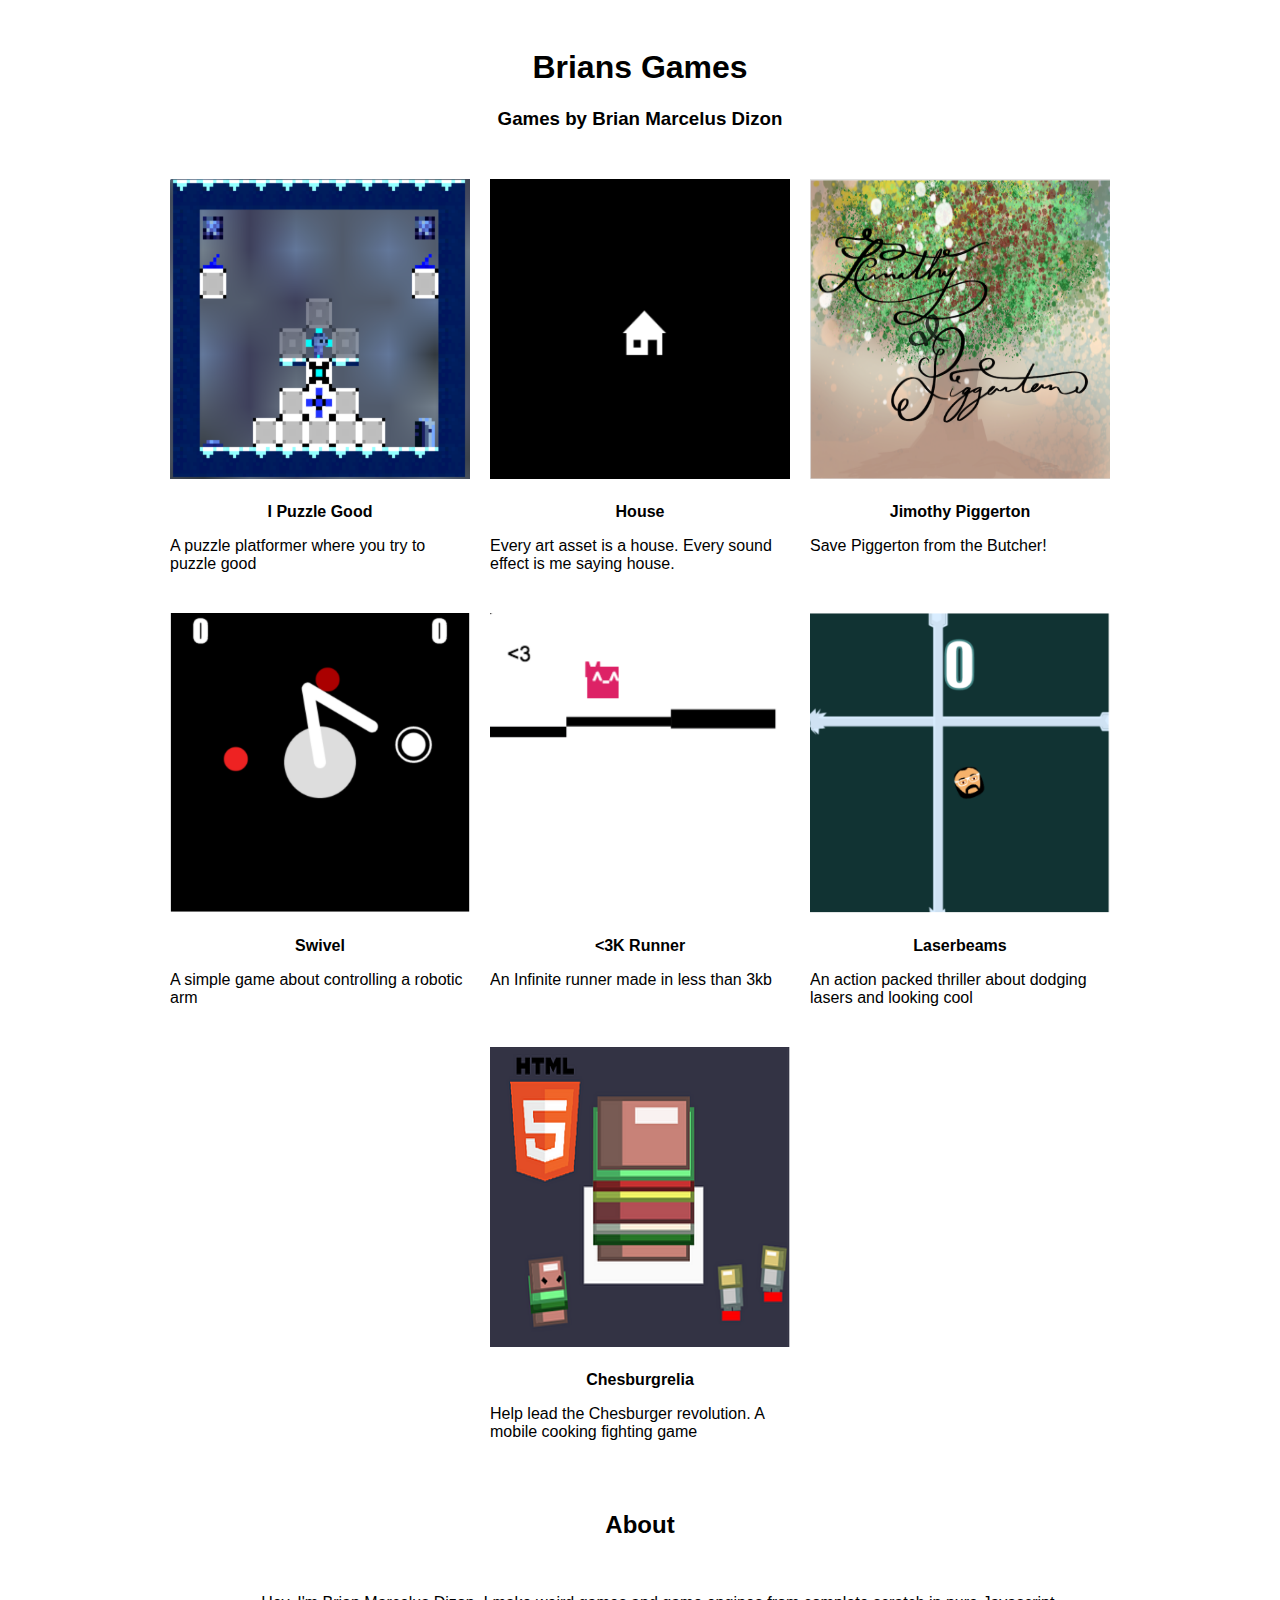
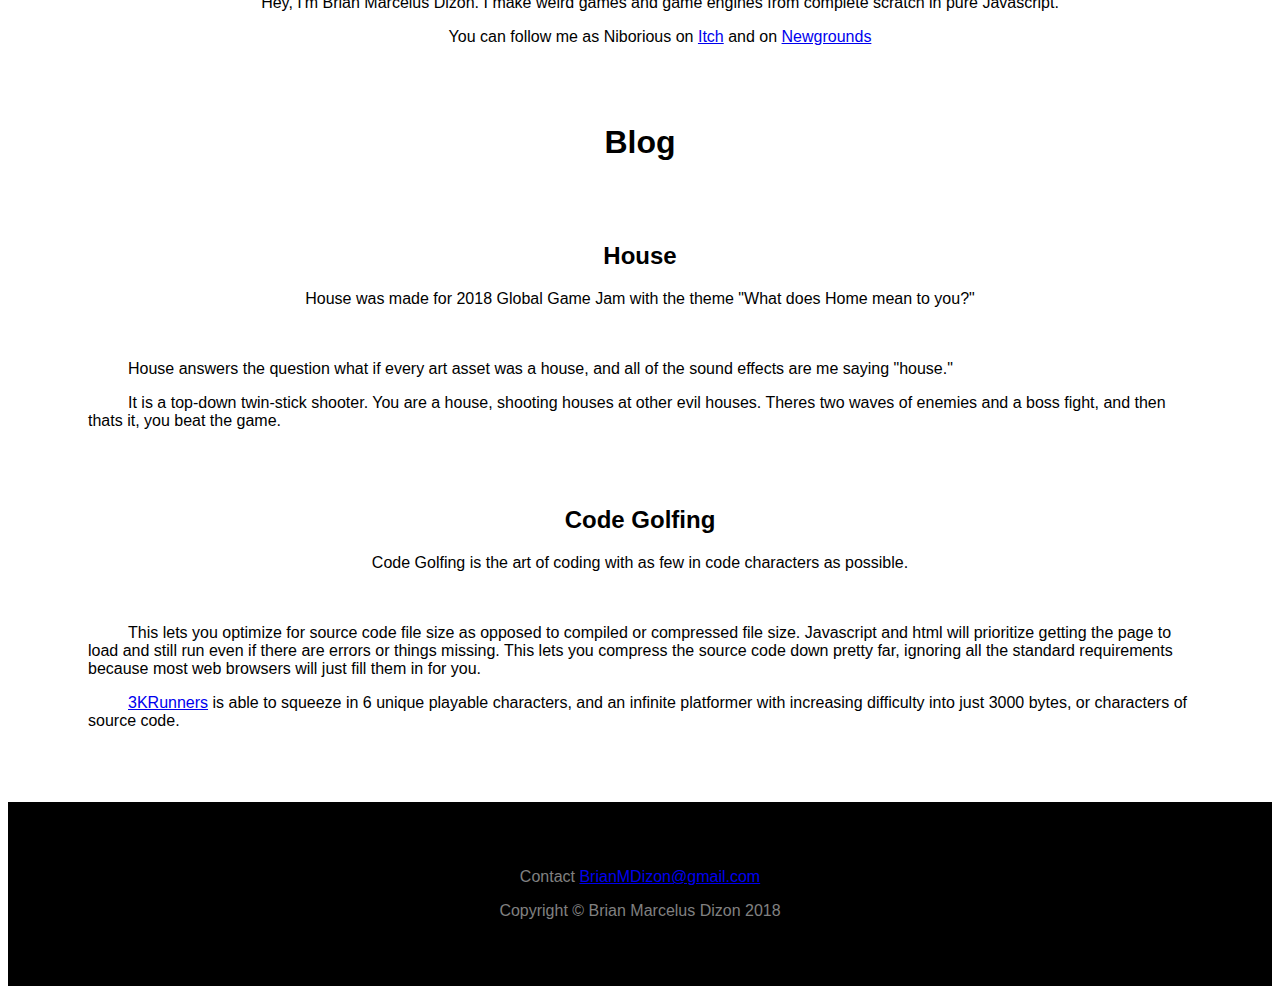
<file: index.html>
<!DOCTYPE html>
<html>

<head>
  <title>Games by Brian Marcelus Dizon - My Official Website!</title>
  <meta name="description" content="
    Cute, Wobbly, and Difficult Indie Web/HTML Games by Brian Marcelus Dizon.
    With Classic Games like House, Jimothy Piggerton, I puzzle good, 3K Runners, ...
    Platformers, Puzzles, Arcade, Survival, Runner, Top-Down Shooter
    ">
  <meta name="keywords" content="Games,Brian,Marcelus,Dizon,Niborious">
  <meta name="author" content="Brian Marcelus Dizon">
  <meta name="viewport" content="width=device-width, initial-scale=1.0">
  <link rel="stylesheet" type="text/css" href="style.css">
  <!-- <script async src="https://pagead2.googlesyndication.com/pagead/js/adsbygoogle.js"></script>
  <script>
    (adsbygoogle = window.adsbygoogle || []).push({
      google_ad_client: "ca-pub-5210524225649485",
      enable_page_level_ads: true
    });
  </script> -->
  <!-- Global site tag (gtag.js) - Google Analytics -->
  <script async src="https://www.googletagmanager.com/gtag/js?id=UA-143849635-1"></script>
  <script>
    window.dataLayer = window.dataLayer || [];
    function gtag() { dataLayer.push(arguments); }
    gtag('js', new Date());

    gtag('config', 'UA-143849635-1');
  </script>

</head>

<body>
  <div id="root-container">
    <div id="content-container">
      <div class="title-heading">
        <h1>Brians Games</h1>
        <h3>Games by Brian Marcelus Dizon</h3>
      </div>
      <div id="games-list"></div>

    <div>
        <div class="title-heading">
          <h2>About</h1>
        </div>
        <div class="section-content">
          <p>Hey, I'm Brian Marcelus Dizon. I make weird games and game engines from complete scratch in pure Javascript.
          </p>
          <p>You can follow me as Niborious on
            <a href="https://niborious.itch.io" target="_blank">Itch</a>
            and on
            <a href="https://niborious7.newgrounds.com/" target="_blank">Newgrounds</a>
          </p>
        </div>
      </div>
      <div class="title-heading">
        <h1>Blog</h1>
      </div>
      <div>
        <div class="title-heading">
          <h2><a class="game-title" href="https://bmarcelus.github.io/House">House</a></h1>
            <p>
              House was made for 2018 Global Game Jam with the theme "What does Home mean to you?"
            </p>
        </div>
        <div class="section-content">
          <div class="left-align">
            <p>
              House answers the question what if every art asset was a house, and all of the sound effects are me saying
              "house."
            </p>
            <p>
              It is a top-down twin-stick shooter. You are a house, shooting houses at other evil houses. Theres two waves
              of enemies and a boss fight, and then thats it, you beat the game.
            </p>
          </div>
        </div>
      </div>
      <div>
        <div class="title-heading">
          <h2>Code Golfing</h1>
            <p>
              Code Golfing is the art of coding with as few in code characters as possible.
            </p>
        </div>
        <div class="section-content">
          <div class="left-align">
            <p>
              This lets you optimize for source code file size as opposed to compiled or compressed file size.
              Javascript and html will prioritize getting the page to load and still run even if there are errors or
              things missing.
              This lets you compress the source code down pretty far, ignoring all the standard requirements because most
              web browsers will just fill them in for you.
            </p>
            <p>
              <a href="https://bmarcelus.github.io/3kRunner">3KRunners</a> is able to squeeze in 6 unique playable
              characters, and an infinite platformer with increasing difficulty into just 3000 bytes, or characters of
              source code.
            </p>
          </div>
        </div>
      </div>
    </div>

    <footer>
      <p>Contact <a href="mailto:BrianMDizon@gmail.com">BrianMDizon@gmail.com</a></p>
      <p>Copyright &copy; Brian Marcelus Dizon 2018</p>
    </footer>
  </div>
  <script src="./main.js"></script>
  <script src="cookies.js"></script>
</body>

</html>
</file>
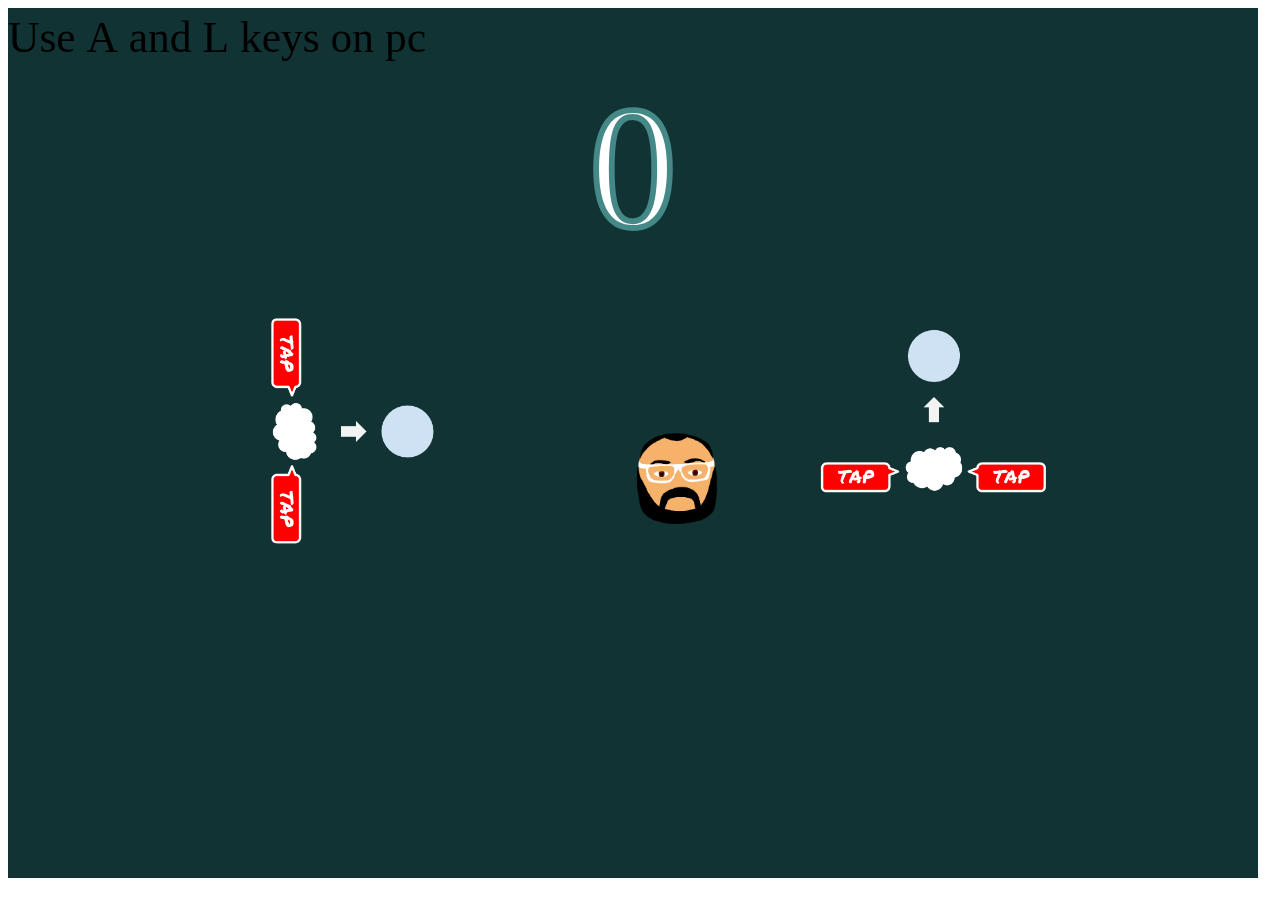
<file: laserbeams/index.html>
<!DOCTYPE html>
<html onclick = "clicked(event)" scrolling="no" onkeypress="handlekeypressed(event)">
<head>
    <title>Laserbeams</title>
    <meta name="viewport" content="minimal-ui">
  </head>
	<body >
		<canvas id="gc"></canvas>
		<script language="javascript" src="./laserbeamsscript.js" type="text/javascript"></script>

	</body>
</html>
</file>
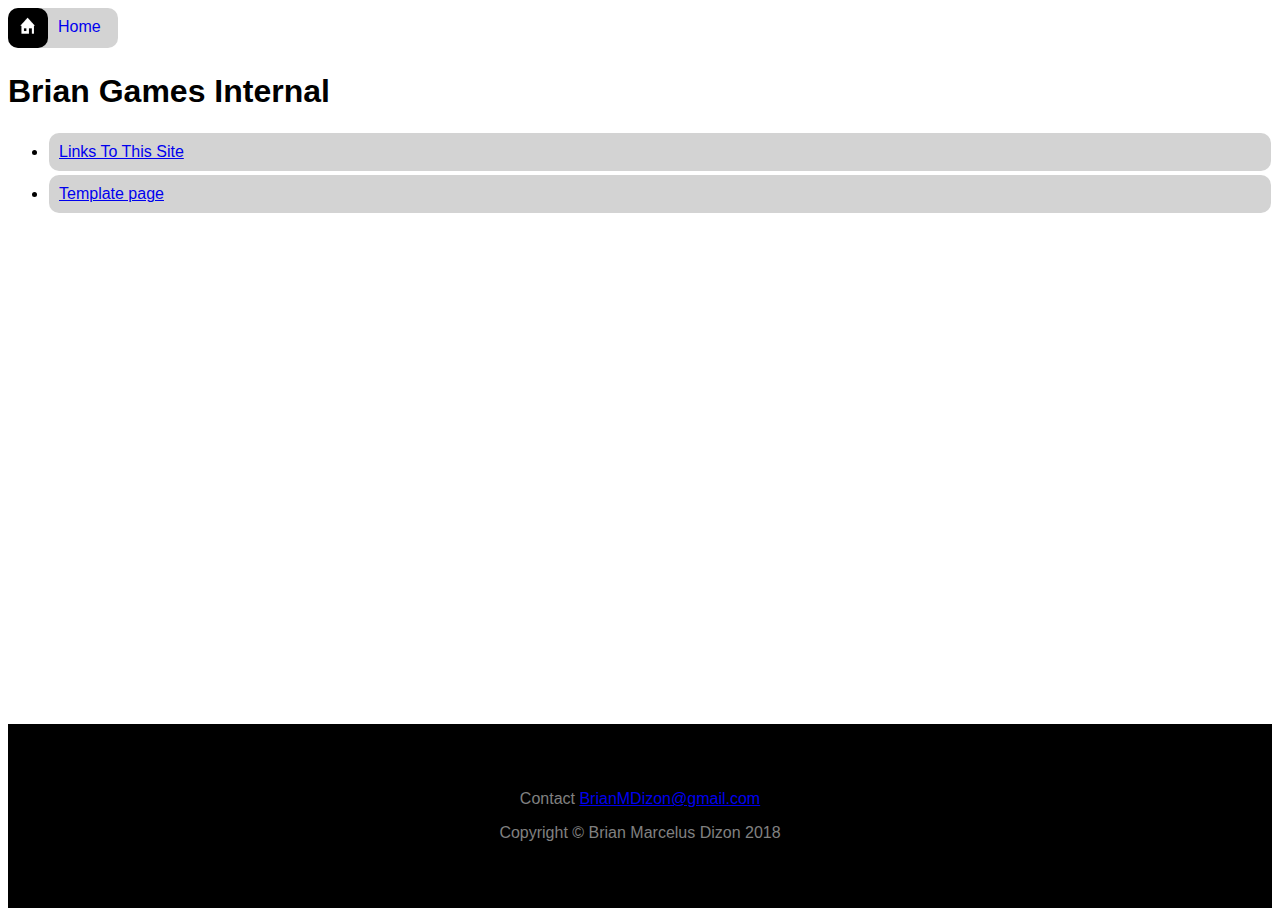
<file: pages/internal/index.html>
<!DOCTYPE html>
<html>

<head>
  <title>Games by Brian Marcelus Dizon - My Official Website!</title>
  <meta name="description" content="
    Cute, Wobbly, and Difficult Indie Web/HTML Games by Brian Marcelus Dizon.
    With Classic Games like House, Jimothy Piggerton, I puzzle good, 3K Runners, ...
    Platformers, Puzzles, Arcade, Survival, Runner, Top-Down Shooter
    ">
  <meta name="keywords" content="Games,Brian,Marcelus,Dizon,Niborious">
  <meta name="author" content="Brian Marcelus Dizon">
  <meta name="viewport" content="width=device-width, initial-scale=1.0">
  <link rel="stylesheet" type="text/css" href="../../style.css">
  <!-- Global site tag (gtag.js) - Google Analytics -->
  <script async src="https://www.googletagmanager.com/gtag/js?id=UA-143849635-1"></script>
  <script>
    window.dataLayer = window.dataLayer || [];
    function gtag() { dataLayer.push(arguments); }
    gtag('js', new Date());

    gtag('config', 'UA-143849635-1');
  </script>

</head>

<body>
  <div id="root-container">
    <header>
      <a href="../../index.html" class="icon-text-button">
        <img  title="Home" src="../../images/Home.png" alt="Home" class="icon-button"/>
        <span class="button-link-text">Home</span>
      </a>
    </header>
    <div id="content-container">
      <h1>Brian Games Internal</h1>
      
      <ul class="linked-list">
          <li><a href="./LinksToThisSite.html">Links To This Site</a></li>
          <li><a href="./TemplatePage.html">Template page</a></li>
        </ul>

    </div>
    <footer>
      <p>Contact <a href="mailto:BrianMDizon@gmail.com">BrianMDizon@gmail.com</a></p>
      <p>Copyright &copy; Brian Marcelus Dizon 2018</p>
    </footer>
  </div>
</body>

</html>
</file>
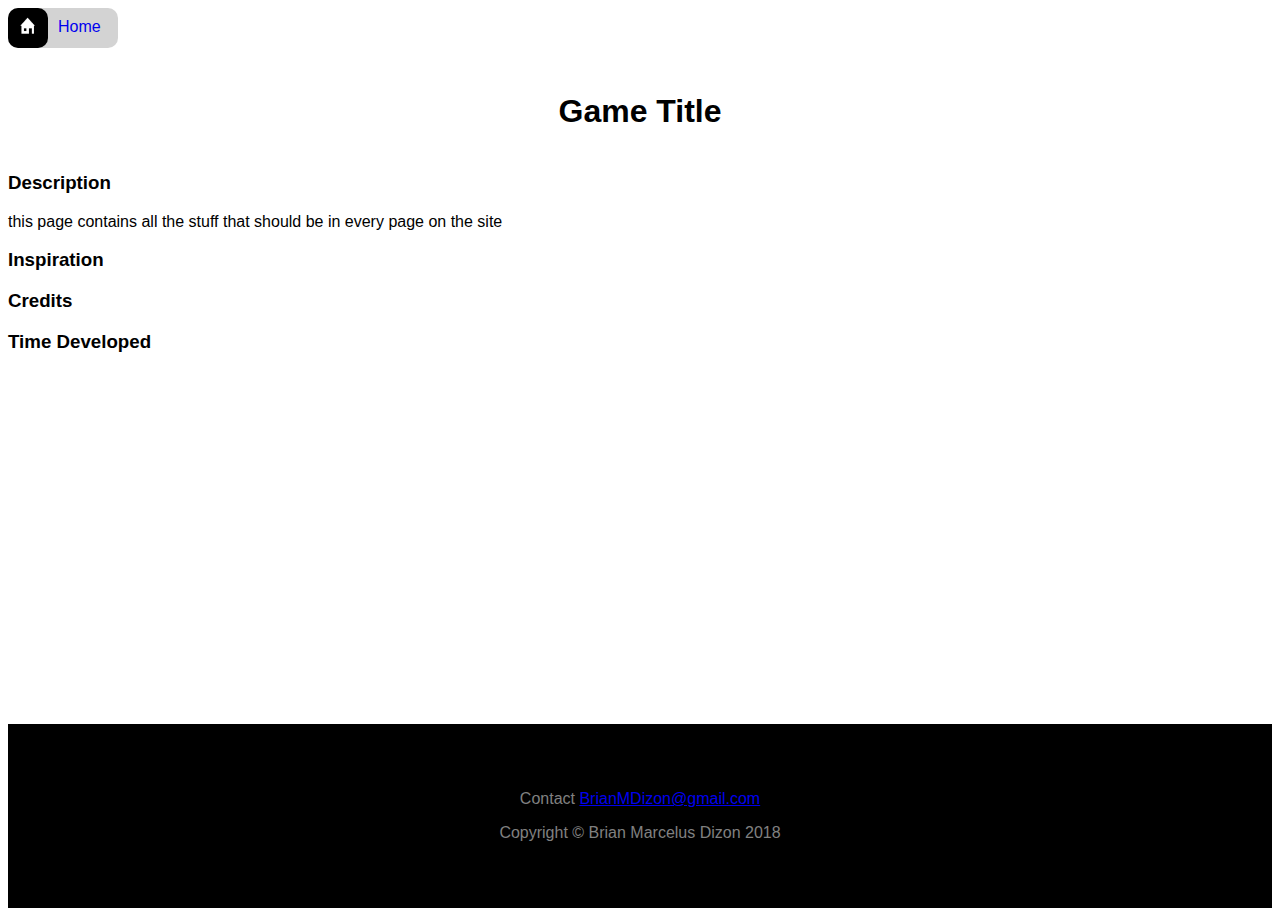
<file: pages/games/template.html>
<!DOCTYPE html>
<html>

<head>
  <title>Game Title by Brian Dizon</title>
  <meta name="description" content="
    Cute, Wobbly, and Difficult Indie Web/HTML Games by Brian Marcelus Dizon.
    With Classic Games like House, Jimothy Piggerton, I puzzle good, 3K Runners, ...
    Platformers, Puzzles, Arcade, Survival, Runner, Top-Down Shooter
    ">
  <meta name="keywords" content="Games,Brian,Marcelus,Dizon,Niborious">
  <meta name="author" content="Brian Marcelus Dizon">
  <meta name="viewport" content="width=device-width, initial-scale=1.0">
  <link rel="stylesheet" type="text/css" href="../../style.css">
  <!-- Global site tag (gtag.js) - Google Analytics -->
  <script async src="https://www.googletagmanager.com/gtag/js?id=UA-143849635-1"></script>
  <script>
    window.dataLayer = window.dataLayer || [];
    function gtag() { dataLayer.push(arguments); }
    gtag('js', new Date());

    gtag('config', 'UA-143849635-1');
  </script>

</head>

<body>
  <div id="root-container">
    <header>
      <a href="../../index.html" class="icon-text-button">
        <img  title="Home" src="../../images/Home.png" alt="Home" class="icon-button"/>
        <span class="button-link-text">Home</span>
      </a>
    </header>
    <div id="content-container">
      <h1 id="game-page-title" class="title-heading">Game Title</h1>
      <h3>Description</h3>
      <p id="game-page-description">
        this page contains all the stuff that should be in every page on the site
      </p>
      <h3>Inspiration</h3>
      <h3>Credits</h3>
      <h3>Time Developed</h3>
    </div>
    <footer>
      <p>Contact <a href="mailto:BrianMDizon@gmail.com">BrianMDizon@gmail.com</a></p>
      <p>Copyright &copy; Brian Marcelus Dizon 2018</p>
    </footer>
  </div>
</body>

</html>
</file>
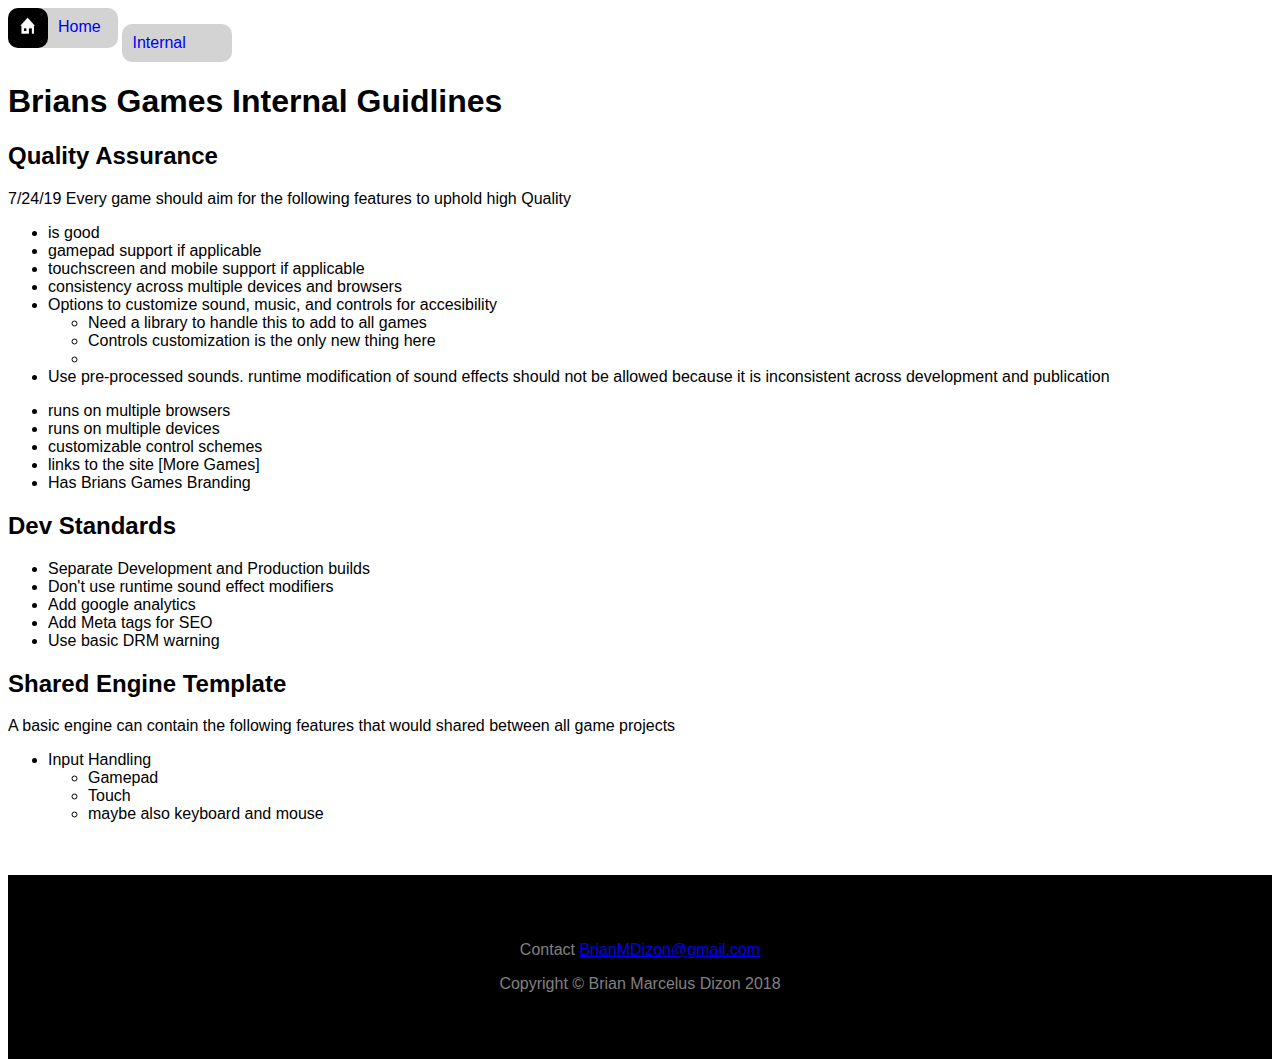
<file: pages/internal/Guidlines.html>
<!DOCTYPE html>
<html>

<head>
  <title>Games by Brian Marcelus Dizon - My Official Website!</title>
  <meta name="description" content="
    Cute, Wobbly, and Difficult Indie Web/HTML Games by Brian Marcelus Dizon.
    With Classic Games like House, Jimothy Piggerton, I puzzle good, 3K Runners, ...
    Platformers, Puzzles, Arcade, Survival, Runner, Top-Down Shooter
    ">
  <meta name="keywords" content="Games,Brian,Marcelus,Dizon,Niborious">
  <meta name="author" content="Brian Marcelus Dizon">
  <meta name="viewport" content="width=device-width, initial-scale=1.0">
  <link rel="stylesheet" type="text/css" href="../../style.css">
  <!-- Global site tag (gtag.js) - Google Analytics -->
  <script async src="https://www.googletagmanager.com/gtag/js?id=UA-143849635-1"></script>
  <script>
    window.dataLayer = window.dataLayer || [];
    function gtag() { dataLayer.push(arguments); }
    gtag('js', new Date());

    gtag('config', 'UA-143849635-1');
  </script>

</head>

<body>
  <div id="root-container">
    <header>
      <a href="../../index.html" class="icon-text-button">
        <img  title="Home" src="../../images/Home.png" alt="Home" class="icon-button"/>
        <span class="button-link-text">Home</span>
      </a>
      <a href="./index.html" class="icon-text-button">
        <span class="button-link-text">Internal</span>
      </a>
    </header>
    <div id="content-container">
      <h1>Brians Games Internal Guidlines</h1>
      <h2>Quality Assurance</h2>
      <p>
        7/24/19
        Every game should aim for the following features to uphold high Quality
        <ul>
          <li>is good</li>
          <li>gamepad support if applicable</li>
          <li>touchscreen and mobile support if applicable</li>
          <li>consistency across multiple devices and browsers</li>
          <li>
            Options to customize sound, music, and controls for accesibility
            <ul>
              <li>Need a library to handle this to add to all games</li>
              <li>Controls customization is the only new thing here</li>
              <li></li>
            </ul>
          </li>
          <li>Use pre-processed sounds. runtime modification of sound effects should not be allowed because it is inconsistent across development and publication</li>
        </ul>
        <ul>
          <li>runs on multiple browsers</li>
          <li>runs on multiple devices</li>
          <li>customizable control schemes</li>
          <li>links to the site [More Games]</li>
          <li>Has Brians Games Branding</li>
        </ul>
        <h2>Dev Standards</h2>
        <ul>
          <li>Separate Development and Production builds</li>
          <li>Don't use runtime sound effect modifiers</li>
          <li>Add google analytics</li>
          <li>Add Meta tags for SEO</li>
          <li>Use basic DRM warning</li>
        </ul>
        <h2>Shared Engine Template</h2>
        <p>
          A basic engine can contain the following features that would shared between all game projects
        </p>
        <ul>
          <li>
            Input Handling
            <ul>
              <li>Gamepad</li>
              <li>Touch</li>
              <li>maybe also keyboard and mouse</li>
            </ul>
          </li>
        </ul>
      </p>
    </div>
    <footer>
      <p>Contact <a href="mailto:BrianMDizon@gmail.com">BrianMDizon@gmail.com</a></p>
      <p>Copyright &copy; Brian Marcelus Dizon 2018</p>
    </footer>
  </div>
</body>
</html>
</file>
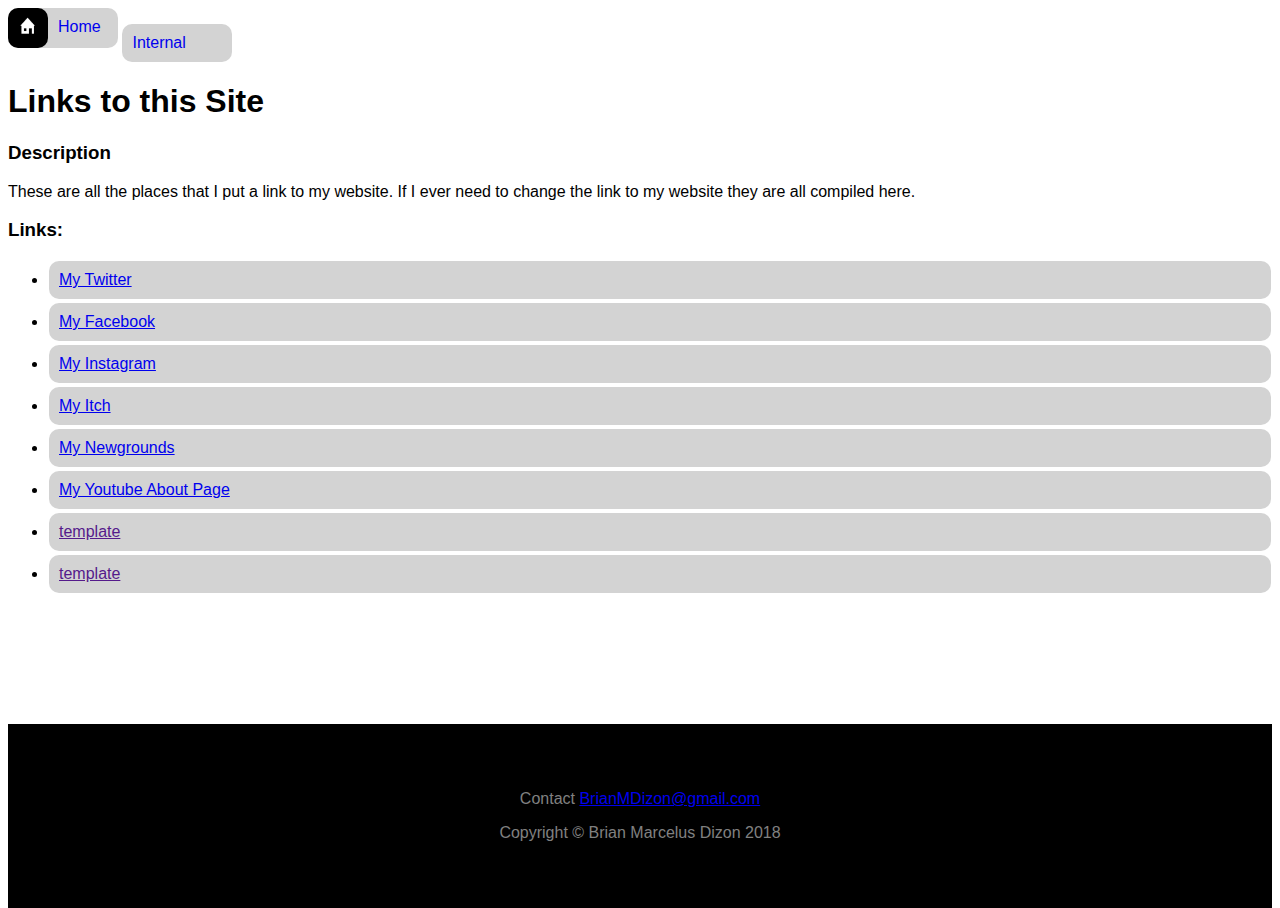
<file: pages/internal/LinksToThisSite.html>
<!DOCTYPE html>
<html>

<head>
  <title>Games by Brian Marcelus Dizon - My Official Website!</title>
  <meta name="description" content="
    Cute, Wobbly, and Difficult Indie Web/HTML Games by Brian Marcelus Dizon.
    With Classic Games like House, Jimothy Piggerton, I puzzle good, 3K Runners, ...
    Platformers, Puzzles, Arcade, Survival, Runner, Top-Down Shooter
    ">
  <meta name="keywords" content="Games,Brian,Marcelus,Dizon,Niborious">
  <meta name="author" content="Brian Marcelus Dizon">
  <meta name="viewport" content="width=device-width, initial-scale=1.0">
  <link rel="stylesheet" type="text/css" href="../../style.css">
  <!-- Global site tag (gtag.js) - Google Analytics -->
  <script async src="https://www.googletagmanager.com/gtag/js?id=UA-143849635-1"></script>
  <script>
    window.dataLayer = window.dataLayer || [];
    function gtag() { dataLayer.push(arguments); }
    gtag('js', new Date());

    gtag('config', 'UA-143849635-1');
  </script>

</head>

<body>
  <div id="root-container">
    <header>
      <a href="../../index.html" class="icon-text-button">
        <img  title="Home" src="../../images/Home.png" alt="Home" class="icon-button"/>
        <span class="button-link-text">Home</span>
      </a>
      <a href="./index.html" class="icon-text-button">
        <span class="button-link-text">Internal</span>
      </a>
    </header>
    <div id="content-container">
      
<div class="page-content">
    <h1>
      Links to this Site
    </h1>
    <h3>
      Description
    </h3>
    <p>
      These are all the places that I put a link to my website.
      If I ever need to change the link to my website they are all compiled here.
    </p>
    <h3>
      Links:
    </h3>
    <ul class="linked-list">
      <li><a href="https://twitter.com/BMarcelusD">My Twitter</a></li>
      <li><a href="https://www.facebook.com/brian.dizon.50">My Facebook</a></li>
      <li><a href="https://www.instagram.com/brianmdizon/">My Instagram</a></li>
      <li><a href="https://niborious.itch.io/">My Itch</a></li>
      <li><a href="https://niborious7.newgrounds.com/">My Newgrounds</a></li>
      <li><a href="https://www.youtube.com/channel/UCd0AbA0TNmK7RhW3il2tqEQ/about?view_as=subscriber">
          My Youtube About Page
        </a></li>
      <li><a href="">template</a></li>
      <li><a href="">template</a></li>
    </ul>
  </div>
    </div>
    <footer>
      <p>Contact <a href="mailto:BrianMDizon@gmail.com">BrianMDizon@gmail.com</a></p>
      <p>Copyright &copy; Brian Marcelus Dizon 2018</p>
    </footer>
  </div>
</body>

</html>
</file>
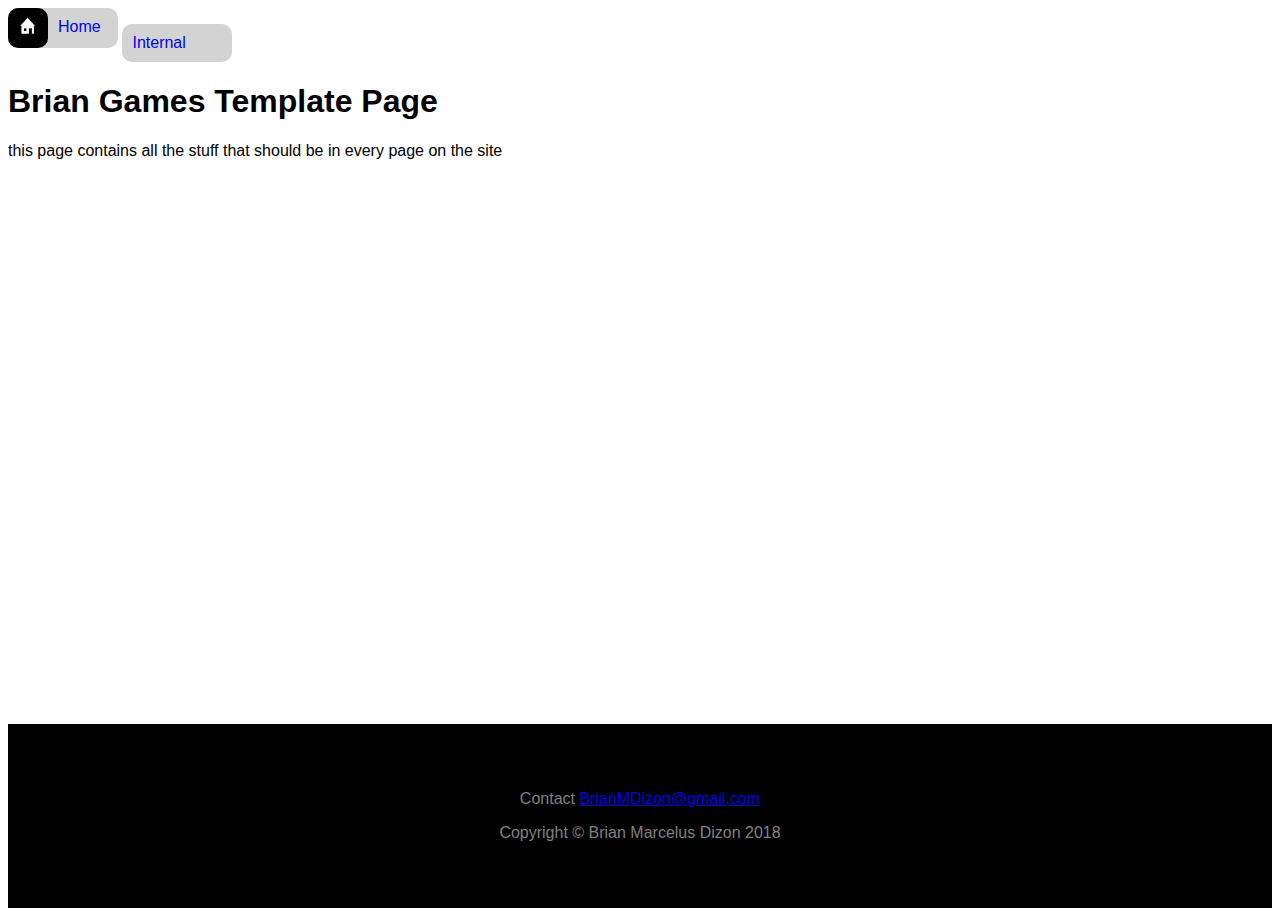
<file: pages/internal/TemplatePage.html>
<!DOCTYPE html>
<html>

<head>
  <title>Games by Brian Marcelus Dizon - My Official Website!</title>
  <meta name="description" content="
    Cute, Wobbly, and Difficult Indie Web/HTML Games by Brian Marcelus Dizon.
    With Classic Games like House, Jimothy Piggerton, I puzzle good, 3K Runners, ...
    Platformers, Puzzles, Arcade, Survival, Runner, Top-Down Shooter
    ">
  <meta name="keywords" content="Games,Brian,Marcelus,Dizon,Niborious">
  <meta name="author" content="Brian Marcelus Dizon">
  <meta name="viewport" content="width=device-width, initial-scale=1.0">
  <link rel="stylesheet" type="text/css" href="../../style.css">
  <!-- Global site tag (gtag.js) - Google Analytics -->
  <script async src="https://www.googletagmanager.com/gtag/js?id=UA-143849635-1"></script>
  <script>
    window.dataLayer = window.dataLayer || [];
    function gtag() { dataLayer.push(arguments); }
    gtag('js', new Date());

    gtag('config', 'UA-143849635-1');
  </script>

</head>

<body>
  <div id="root-container">
    <header>
      <a href="../../index.html" class="icon-text-button">
        <img  title="Home" src="../../images/Home.png" alt="Home" class="icon-button"/>
        <span class="button-link-text">Home</span>
      </a>
      <a href="./index.html" class="icon-text-button">
        <span class="button-link-text">Internal</span>
      </a>
    </header>
    <div id="content-container">
      <h1>Brian Games Template Page</h1>
      <p>
        this page contains all the stuff that should be in every page on the site
      </p>
    </div>
    <footer>
      <p>Contact <a href="mailto:BrianMDizon@gmail.com">BrianMDizon@gmail.com</a></p>
      <p>Copyright &copy; Brian Marcelus Dizon 2018</p>
    </footer>
  </div>
</body>
</html>
</file>
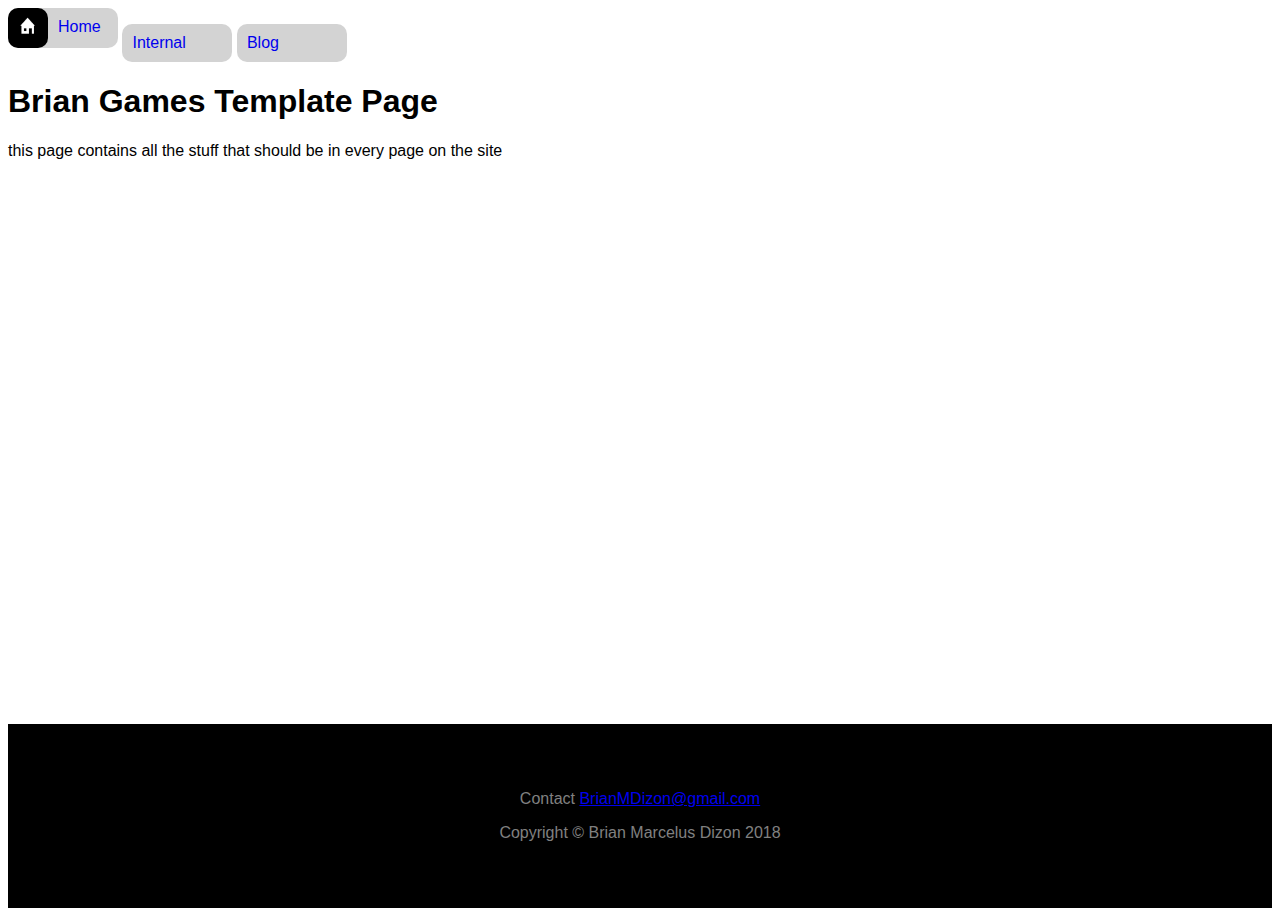
<file: pages/internal/blog/7.24.19.html>
<!DOCTYPE html>
<html>

<head>
  <title>Games by Brian Marcelus Dizon - My Official Website!</title>
  <meta name="description" content="
    Cute, Wobbly, and Difficult Indie Web/HTML Games by Brian Marcelus Dizon.
    With Classic Games like House, Jimothy Piggerton, I puzzle good, 3K Runners, ...
    Platformers, Puzzles, Arcade, Survival, Runner, Top-Down Shooter
    ">
  <meta name="keywords" content="Games,Brian,Marcelus,Dizon,Niborious">
  <meta name="author" content="Brian Marcelus Dizon">
  <meta name="viewport" content="width=device-width, initial-scale=1.0">
  <link rel="stylesheet" type="text/css" href="../../../style.css">
  <!-- Global site tag (gtag.js) - Google Analytics -->
  <script async src="https://www.googletagmanager.com/gtag/js?id=UA-143849635-1"></script>
  <script>
    window.dataLayer = window.dataLayer || [];
    function gtag() { dataLayer.push(arguments); }
    gtag('js', new Date());

    gtag('config', 'UA-143849635-1');
  </script>

</head>

<body>
  <div id="root-container">
    <header>
      <a href="../../../index.html" class="icon-text-button">
        <img  title="Home" src="../../../images/Home.png" alt="Home" class="icon-button"/>
        <span class="button-link-text">Home</span>
      </a>
      <a href="../index.html" class="icon-text-button">
        <span class="button-link-text">Internal</span>
      </a>
      <a href="./" class="icon-text-button">
        <span class="button-link-text">Blog</span>
      </a>
    </header>
    <div id="content-container">
      <h1>Brian Games Template Page</h1>
      <p>
        this page contains all the stuff that should be in every page on the site
      </p>
    </div>
    <footer>
      <p>Contact <a href="mailto:BrianMDizon@gmail.com">BrianMDizon@gmail.com</a></p>
      <p>Copyright &copy; Brian Marcelus Dizon 2018</p>
    </footer>
  </div>
</body>
</html>
</file>
<file: style.css>
html {
  height: 100%;
}
body {
  font-family: Arial;
  height: 100%;
}

#root-container {
  position: relative;
  min-height: 100%;
}

#content-container {
  padding-bottom: 220px;
}

footer {
  color: grey;
  background: black;
  padding: 50px 0px;
  width: 100%;
  text-align: center;
  margin: 0;
  position: absolute;
  bottom: 0;
}

.title-heading {
  text-align: center;
  padding: 20px;
}

.section-content {
  text-align: center;
  padding-left: 80px;
  padding-right: 80px;
  padding-bottom: 20px;
  text-indent: 40px;
}

.left-align {
  text-align: left;
}

#games-list {
  text-align: center;
}

.game-img {
  width: 300px;
  height: 300px;
}

.game-container {
  width: 300px;
  text-align: center;
  display: inline-block;
  margin: 10px;
}

.game-description {
  text-align: left;
  height: 40px;
  overflow: scroll;
}

.game-title {
  text-decoration: none;
  font-weight: bold;
  margin-top: 20px;
  display: block;
  color: black;
}

.game-title:visited {
  text-decoration: none;
  color: inherit;
}

.icon-button {
  width: 40px;
  height: 40px;
  border-radius: 10px;
}

.button-link-text {
  padding: 10px;
}

.icon-text-button {
  text-decoration: none;
  display: inline-flex;
  margin: 0;
  background: lightgray;
  border-radius: 10px;
  width: 110px;
}

.icon-text-button:visited {
  text-decoration: none;
  color: inherit;
}

.linked-list li {
  height: 40px;
  padding: 1px;
  min-width: 300px;
}
.linked-list li a {
  background: lightgray;
  border-radius: 10px;
  padding: 10px;
  display: block;
}
</file>
